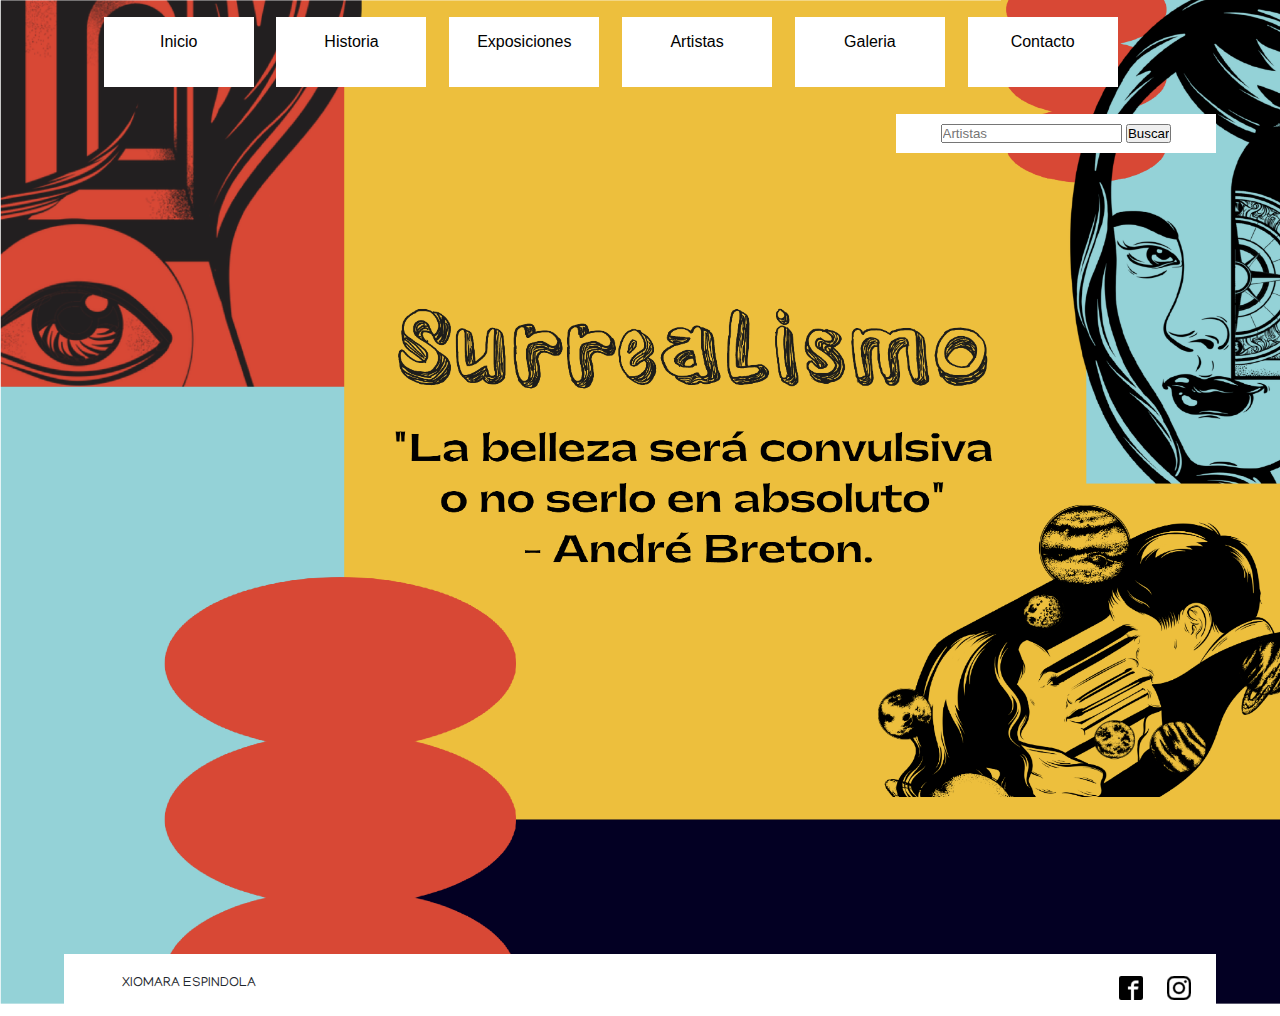
<file: index.html>
<!DOCTYPE html>
<html>
<head>
	<title> Surrealismo</title>
	<meta charset="utf-8">
	<meta name="viewport" content="width=device-width, initial-scale=1.0">
	<link rel="stylesheet" type="text/css" href="estiloindex.css">
</head>
<body >
<main> <div id="fondoindex">
<header> 
 <ul class="navbar">
 	            <li><a href="index.html"> Inicio</a></li>
				<li><a href="historia.html"> Historia </a></li> 
				<li><a href="exposiciones.html"> Exposiciones</a></li> 
				<li><a href="#">Artistas</a> 
					<ul>
						<li><a href="dali.html">Dalí</a></li>
						<li><a href="ernst.html">Ernst</a></li>
						<li><a href="miro.html">Miró</a></li>
						<li><a href="magri.html">Magritte</a></li>
					</ul>
				</li>
				<li><a href="galeria.html"> Galeria</a></li>
				<li><a href="contacto.html"> Contacto</a></li>
				

			</ul>  </header>
			<section> <form id="cajabuscador" action="../../form-result.php" method="post" target="_blank">



     <input type="search" name="buscador" placeholder="Artistas">

    <input type="submit" value="Buscar">



</form>  </section> 

<footer >  
			<div id="nombre"> <a href="#"> XIOMARA ESPINDOLA </a> 
			<div id="redes">
				<ul><li> <a href="#" target="_blanck"><img src="2.png"></a></li>
				
					<li> <a href="#" target="_blanck"><img src="1.png"></a></li>
					
				</ul>
			</div> </footer></div>
</main>

</body> 
</html>
</file>
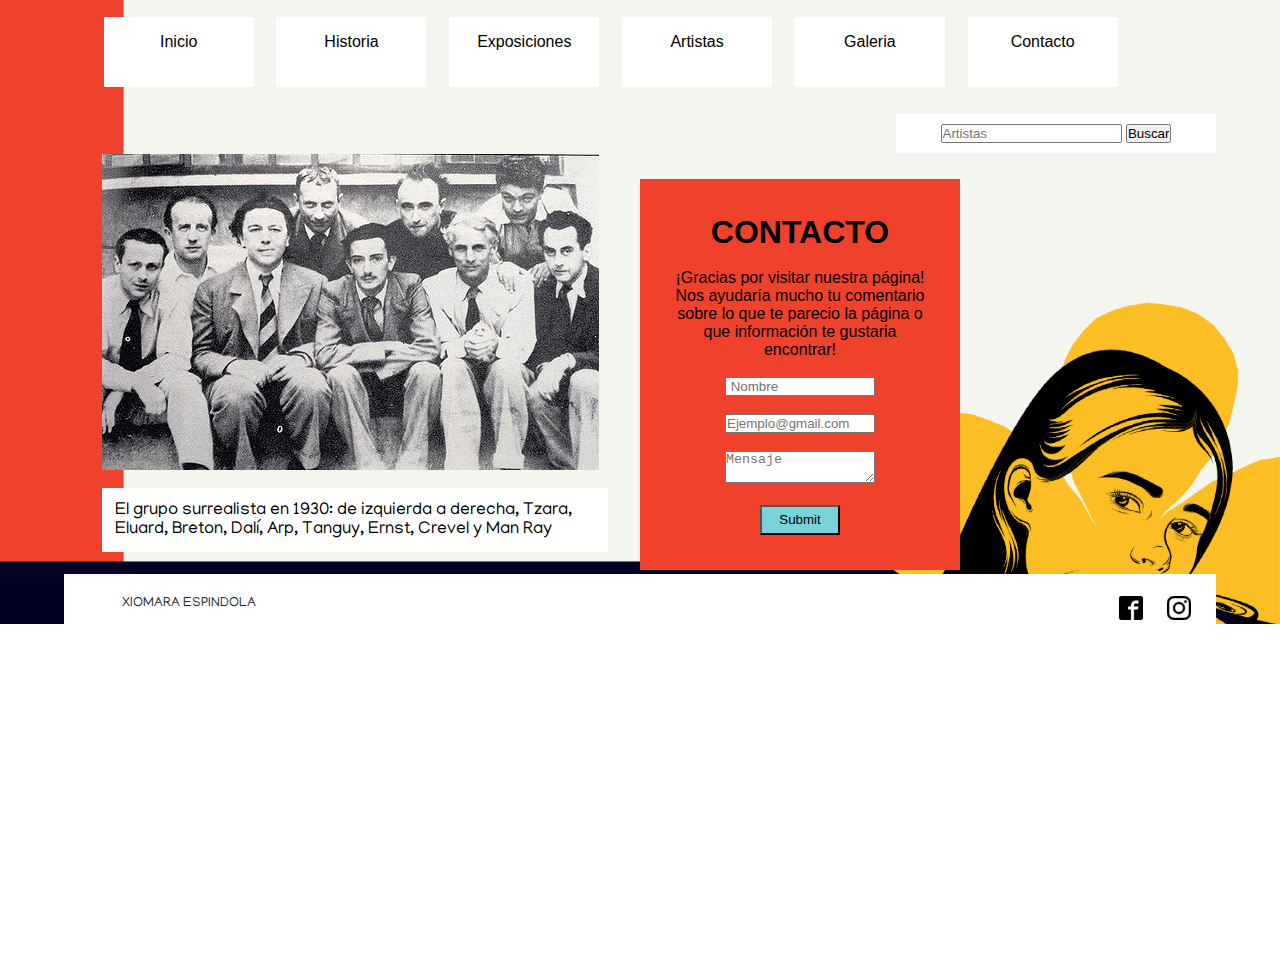
<file: contacto.html>
<!DOCTYPE html>
<html>
<head>
	<title> Contacto</title>
	<meta charset="utf-8">
	<meta name="viewport" content="width=device-width, initial-scale=1.0">
	<link rel="stylesheet" type="text/css" href="estiloindex.css">
</head>
<body >
<main> <div id="fondocontacto">
<header> 
 <ul class="navbar">
 	            <li><a href="index.html"> Inicio</a></li>
				<li><a href="historia.html"> Historia </a></li> 
				<li><a href="exposiciones.html"> Exposiciones</a></li> 
				<li><a href="#"> Artistas</a>
				
				<ul>
						<li><a href="dali.html">Dalí</a></li>
						<li><a href="ernst.html">Ernst</a></li>
						<li><a href="miro.html">Miró</a></li>
						<li><a href="magri.html">Magritte</a></li>
					</ul></li>
				<li><a href="galeria.html"> Galeria</a></li>
				<li><a href="contacto.html"> Contacto</a></li>
				

			</ul>  </header>
			<section> <form id="cajabuscador" action="../../form-result.php" method="post" target="_blank">
<input type="search" name="buscador" placeholder="Artistas">

    <input type="submit" value="Buscar">



</form><div id="sectioncontacto"><form action="mailto:mail@gmail.com" method="post" autocomplete="on">
      
      <div class=" titulocontacto">  <h1> CONTACTO</h1>  </div><br> <div id="textocontacto"> ¡Gracias por visitar nuestra página! Nos ayudaría mucho tu comentario sobre lo que te parecio la página o que información te gustaria encontrar! </div>
 <br> 

	
	<input type="text" name="nombre" required placeholder=" Nombre" class="cajas">	
	<br> <br> 
	<input type="email" name="correo" required placeholder="Ejemplo@gmail.com" class="cajas">
	 <br> <br> 
	 
	<textarea type="text" placeholder="Mensaje" class="cajas" ></textarea>
	<br> <br> 
	<input type="submit"  class="boton">
     

     </form> <div id="imgcontacto"> <img src="contacto.jpg"></div> <div id="textoimgcontacto"> El grupo surrealista en 1930: de izquierda a derecha, Tzara, Eluard,
Breton, Dalí, Arp, Tanguy, Ernst, Crevel y Man Ray </div></div> </section> 

<footer >  <div id="footercontacto"> 
			<div id="nombre"> <a href="#"> XIOMARA ESPINDOLA </a> 
			<div id="redes">
				<ul><li> <a href="#" target="_blanck"><img src="2.png"></a></li>
				
					<li> <a href="#" target="_blanck"><img src="1.png"></a></li>
					
				</ul>
			</div> </div></footer>
</main>

</body> </div>
</html>
</file>
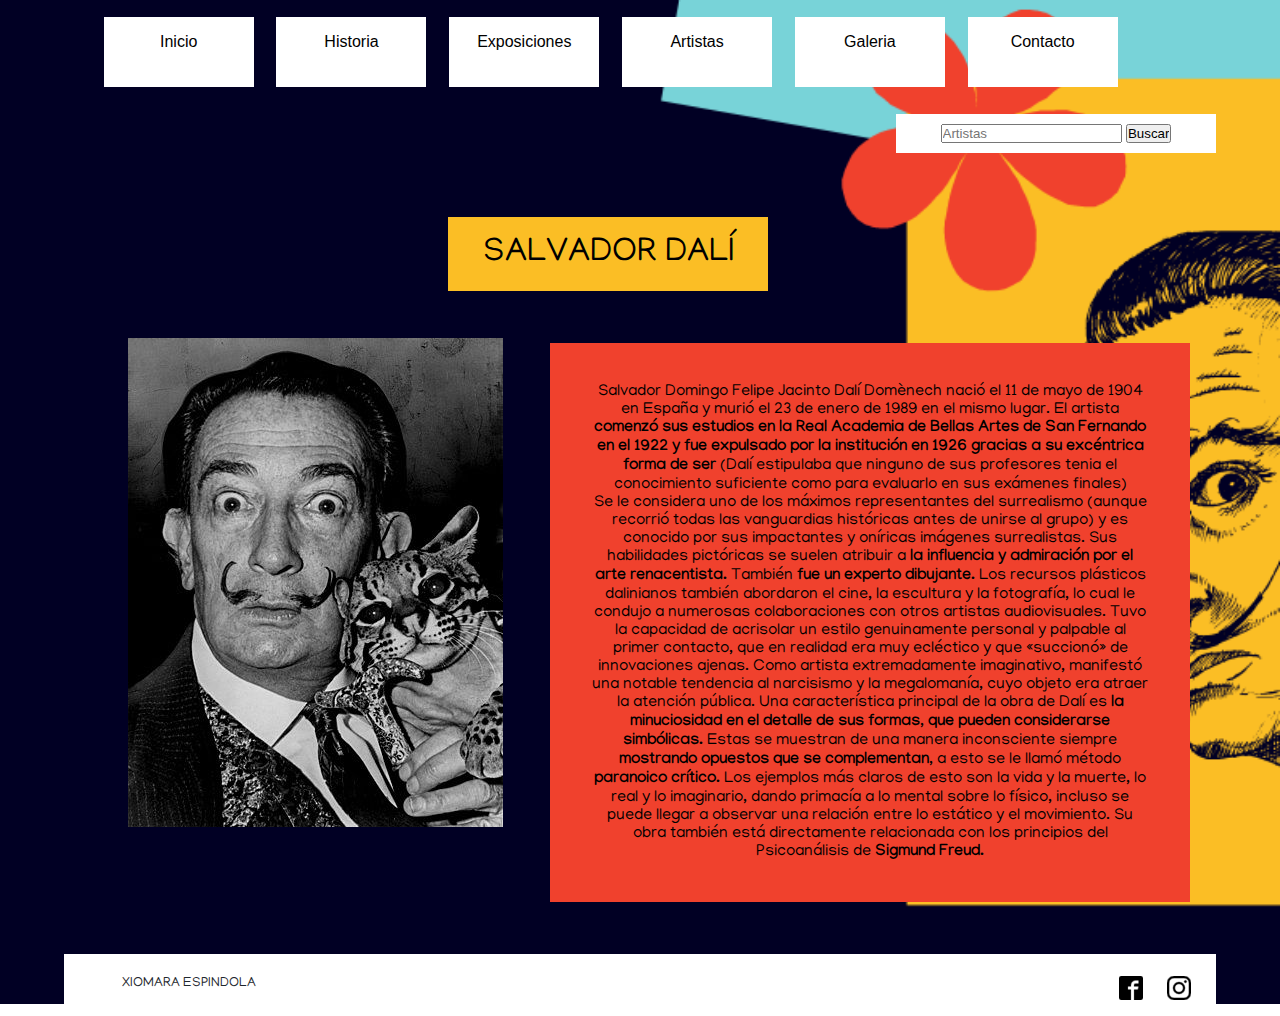
<file: dali.html>
<!DOCTYPE html>
<html>
<head>
	<title>Dalí</title>
	<meta charset="utf-8">
	<meta name="viewport" content="width=device-width, initial-scale=1.0">
	<link rel="stylesheet" type="text/css" href="estiloindex.css">
</head>
<body >
<main> <div id="fondodali">
<header> 
 <ul class="navbar">
 	            <li><a href="index.html"> Inicio</a></li>
				<li><a href="historia.html"> Historia </a></li> 
				<li><a href="exposiciones.html"> Exposiciones</a></li> 
				<li><a href="#">Artistas</a> 
					<ul>
						<li><a href="dali.html">Dalí</a></li>
						<li><a href="ernst.html">Ernst</a></li>
						<li><a href="miro.html">Miró</a></li>
						<li><a href="magri.html">Magritte</a></li>
					</ul>
				</li>
				<li><a href="galeria.html"> Galeria</a></li>
				<li><a href="contacto.html"> Contacto</a></li>
				

			</ul>  </header>
			<section>  <form id="cajabuscador" action="../../form-result.php" method="post" target="_blank">
<input type="search" name="buscador" placeholder="Artistas">

    <input type="submit" value="Buscar">



</form> <p> <div id="titulodali"> SALVADOR DALÍ </div> <div id="textodali"> Salvador Domingo Felipe Jacinto Dalí Domènech nació
el 11 de mayo de 1904 en España y murió el 23 de
enero de 1989 en el mismo lugar. El artista <b>comenzó
sus estudios en la Real Academia de Bellas Artes de
San Fernando en el 1922 y fue expulsado por la
institución en 1926 gracias a su excéntrica forma de ser</b>
(Dalí estipulaba que ninguno de sus profesores tenia el
conocimiento suficiente como para evaluarlo en sus
exámenes finales) <br>
Se le considera uno de los máximos representantes del surrealismo (aunque recorrió todas las vanguardias históricas antes de unirse al grupo) y es conocido por sus impactantes y oníricas imágenes surrealistas. Sus habilidades pictóricas se suelen atribuir a <b>la influencia y admiración por el arte renacentista.</b> También <b>fue un experto dibujante.</b> Los recursos plásticos dalinianos también abordaron el cine, la escultura y la fotografía, lo cual le condujo a numerosas colaboraciones con otros artistas audiovisuales. Tuvo la capacidad de acrisolar un estilo genuinamente personal y palpable al primer contacto, que en realidad era muy ecléctico y que «succionó» de innovaciones ajenas. Como artista extremadamente imaginativo, manifestó una notable tendencia al narcisismo y la megalomanía, cuyo objeto era atraer la atención pública.
 Una característica principal de la obra de Dalí es <b>la minuciosidad en el detalle de sus formas, que pueden considerarse simbólicas.</b> Estas se muestran de una manera inconsciente siempre <b>mostrando opuestos que se complementan,</b> a esto se le llamó método  <b>paranoico crítico.</b> Los ejemplos más claros de esto son la vida y la muerte, lo real y lo imaginario, dando primacía a lo mental sobre lo físico, incluso se puede llegar a observar una relación entre lo estático y el movimiento. Su obra también está directamente relacionada con los principios del Psicoanálisis de <b>Sigmund Freud.</b> </div> </p>

<div id="imgdali"> <a data-fancybox="gallery" href="dali.jpg">  <img src="dali.jpg"></div>
</section> 

<footer >  
			<div id="nombre"> <a href="#"> XIOMARA ESPINDOLA </a> 
			<div id="redes">
				<ul><li> <a href="#" target="_blanck"><img src="2.png"></a></li>
				
					<li> <a href="#" target="_blanck"><img src="1.png"></a></li>
					
				</ul>
			</div> </footer></div>
</main>

</body> 
</html>
</file>
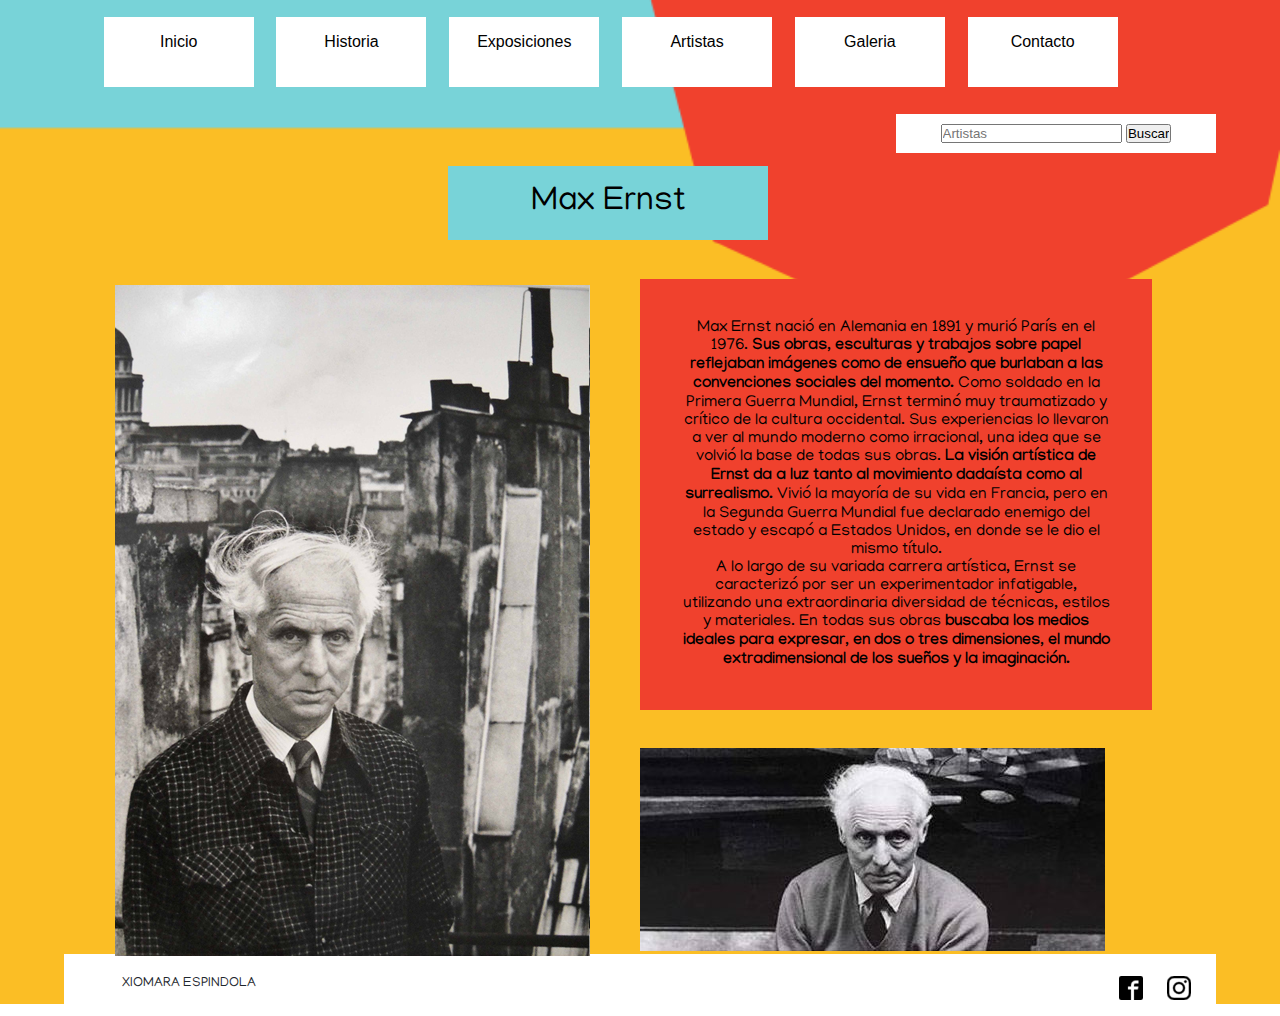
<file: ernst.html>
<!DOCTYPE html>
<html>
<head>
	<title> Ernst</title>
	<meta charset="utf-8">
	<meta name="viewport" content="width=device-width, initial-scale=1.0">
	<link rel="stylesheet" type="text/css" href="estiloindex.css">
</head>
<body >
<main> <div id="fondoernst">
<header> 
 <ul class="navbar">
 	            <li><a href="index.html"> Inicio</a></li>
				<li><a href="historia.html"> Historia </a></li> 
				<li><a href="exposiciones.html"> Exposiciones</a></li> 
				<li><a href="#">Artistas</a> 
					<ul>
						<li><a href="dali.html">Dalí</a></li>
						<li><a href="ernst.html">Ernst</a></li>
						<li><a href="miro.html">Miró</a></li>
						<li><a href="magri.html">Magritte</a></li>
					</ul>
				</li>
				<li><a href="galeria.html"> Galeria</a></li>
				<li><a href="contacto.html"> Contacto</a></li>
				

			</ul>  </header>
			<section>  <form id="cajabuscador" action="../../form-result.php" method="post" target="_blank">
<input type="search" name="buscador" placeholder="Artistas">

    <input type="submit" value="Buscar">



</form><p> <div id="tituloernst"> Max Ernst </div> <div id="textoernst"> Max Ernst nació en Alemania en 1891 y murió París en el 1976. <b>Sus obras, esculturas y trabajos sobre papel reflejaban imágenes como de ensueño que burlaban a las convenciones sociales del momento.</b> Como soldado en la Primera Guerra Mundial, Ernst terminó muy traumatizado
y crítico de la cultura occidental. Sus experiencias lo llevaron a ver al mundo moderno como irracional, una idea que se volvió la base de todas sus obras. <b>La visión artística de Ernst da a luz tanto al movimiento dadaísta como al surrealismo.</b> Vivió la mayoría de su vida en Francia, pero en la Segunda Guerra Mundial fue declarado enemigo del estado y escapó a Estados Unidos, en donde se le dio el mismo título. <br> A lo largo de su  variada carrera artística, Ernst se  caracterizó por ser un  experimentador infatigable,  utilizando una extraordinaria  diversidad de técnicas, estilos y  materiales. En todas sus obras <b> buscaba los medios ideales para  expresar, en dos o tres dimensiones,  el mundo extradimensional de los  sueños y la imaginación.</b></div> </p>
<div id="imgernst"> <a data-fancybox="gallery" href="ernst.jpg"> <img src="ernst.jpg" >   </div>
	<div id="imgernst1"> <a data-fancybox="gallery" href="ernst1.jpg"> <img src="ernst1.jpg" >   </div>

</section> 

<footer >  
			<div id="nombre"> <a href="#"> XIOMARA ESPINDOLA </a> 
			<div id="redes">
				<ul><li> <a href="#" target="_blanck"><img src="2.png"></a></li>
				
					<li> <a href="#" target="_blanck"><img src="1.png"></a></li>
					
				</ul>
			</div> </footer></div>
</main>

</body> 
</html>
</file>
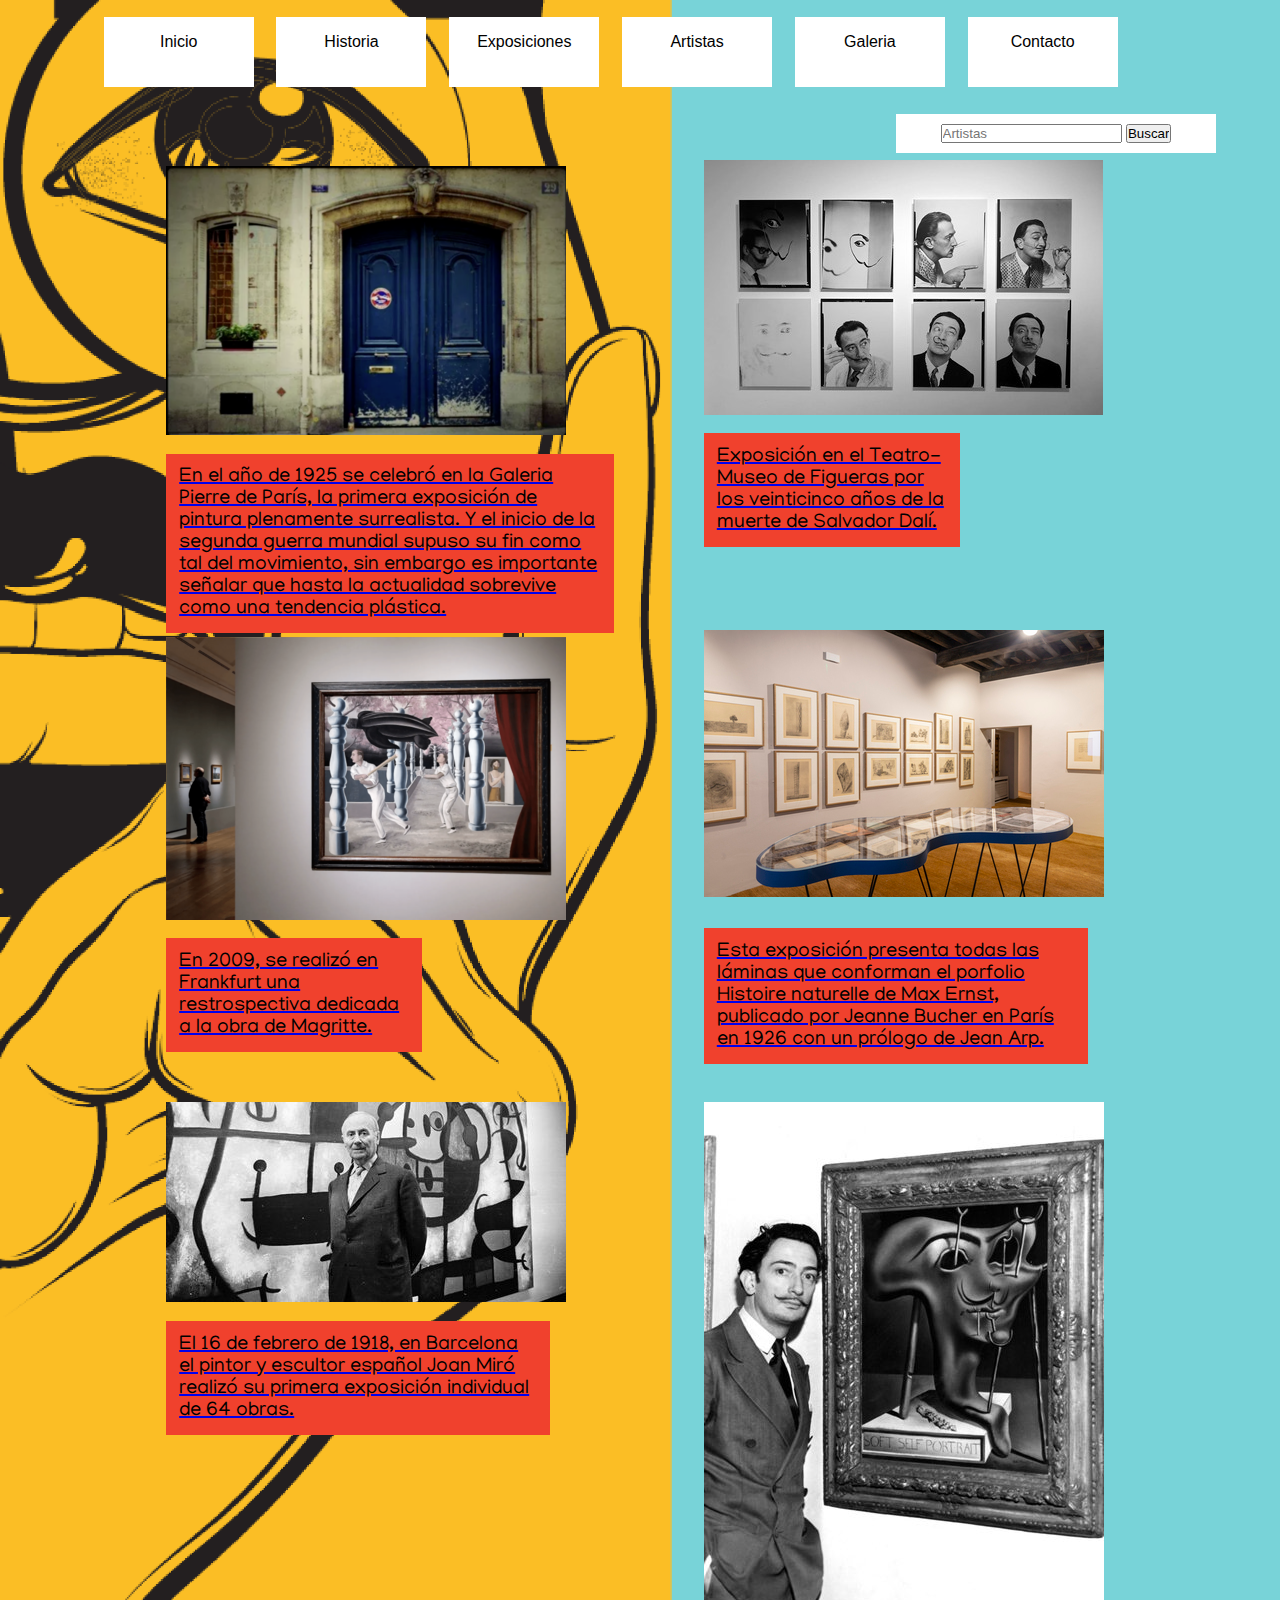
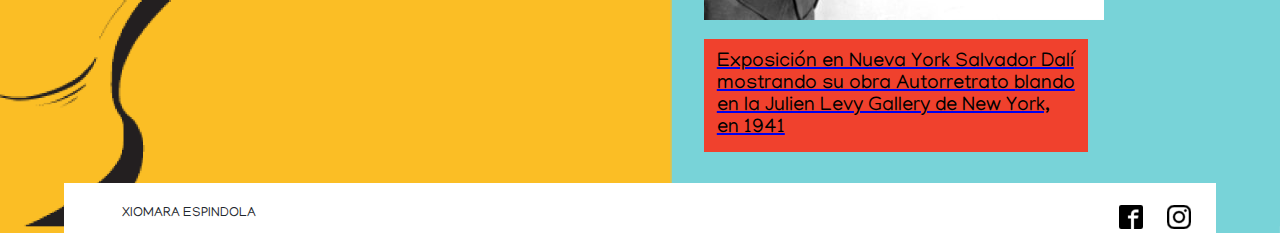
<file: exposiciones.html>
<!DOCTYPE html>
<html>
<head>
	<title> Exposiciones</title>
	<meta charset="utf-8">
	<meta name="viewport" content="width=device-width, initial-scale=1.0">
	<link rel="stylesheet" type="text/css" href="estiloindex.css">
</head>
<body >
<main> <div id="fondoexp">
<header> 
 <ul class="navbar">
 	            <li><a href="index.html"> Inicio</a></li>
				<li><a href="historia.html"> Historia </a></li> 
				<li><a href="exposiciones.html"> Exposiciones</a></li> 
				<li><a href="#"> Artistas</a>
					<ul>
						<li><a href="dali.html">Dalí</a></li>
						<li><a href="ernst.html">Ernst</a></li>
						<li><a href="miro.html">Miró</a></li>
						<li><a href="magri.html">Magritte</a></li>
					</ul>
				</li>
				<li><a href="galeria.html"> Galeria</a></li>
				<li><a href="contacto.html"> Contacto</a></li>
				

			</ul>  </header>
			<section> <form id="cajabuscador" action="../../form-result.php" method="post" target="_blank">
<input type="search" name="buscador" placeholder="Artistas">

    <input type="submit" value="Buscar">



</form> <div id="imgexp1">   <a data-fancybox="gallery" href="exposicion1.png"> <img src="exposicion11.png" >  </div> 
				<div id="textoexp1"> En el año de 1925 se celebró en la Galeria Pierre de París, la primera exposición de pintura plenamente surrealista. Y el inicio de la segunda guerra mundial supuso su fin como tal del movimiento, sin embargo es importante señalar que hasta la actualidad sobrevive como una tendencia plástica. </div>
<div id="imgexp2">   <a data-fancybox="gallery" href="exposicion2.jpg"> <img src="exposicion22.jpg" >  </div> <div id="textoexp2">
	Exposición en el Teatro-Museo de Figueras por los veinticinco años de la muerte de Salvador Dalí. 
</div>
	<div id="imgexp3">   <a data-fancybox="gallery" href="exposicion3.png"> <img src="exposicion33.png" >  </div> <div id="textoexp3"> 
	En 2009, se realizó en Frankfurt una restrospectiva dedicada a la obra de Magritte. </div>
		
		 

	<div id="imgexp4">   <a data-fancybox="gallery" href="exposicion4.jpg"> <img src="exposicion44.jpg" >  </div> <div id="textoexp4"> Esta exposición presenta todas las láminas que conforman el porfolio Histoire naturelle de Max Ernst, publicado por Jeanne Bucher en París en 1926 con un prólogo de Jean Arp. </div>
		<div id="imgexp5">   <a data-fancybox="gallery" href="exposicionultima.jpg"> <img src="exposicionultima1.jpg" >  </div> <div id="textoexp5"> El 16 de febrero de 1918, en Barcelona el pintor y escultor español Joan Miró realizó su primera exposición individual de 64 obras. </div>
			<div id="imgexp6">   <a data-fancybox="gallery" href="exposicion1.jpeg"> <img src="exposicion11.jpeg" >  </div>	<div id="textoexp6"> Exposición en Nueva York
Salvador Dalí mostrando su obra Autorretrato blando en la Julien Levy Gallery de New York, en 1941</div>
   </section> 

<footer >  <div id="footerexpo">
			<div id="nombre"> <a href="#"> XIOMARA ESPINDOLA </a> 
			<div id="redes">
				<ul><li> <a href="#" target="_blanck"><img src="2.png"></a></li>
				
					<li> <a href="#" target="_blanck"><img src="1.png"></a></li>
					
				</ul>
			</div> </div></div></footer>
</main>

</body> 
</html>
</file>
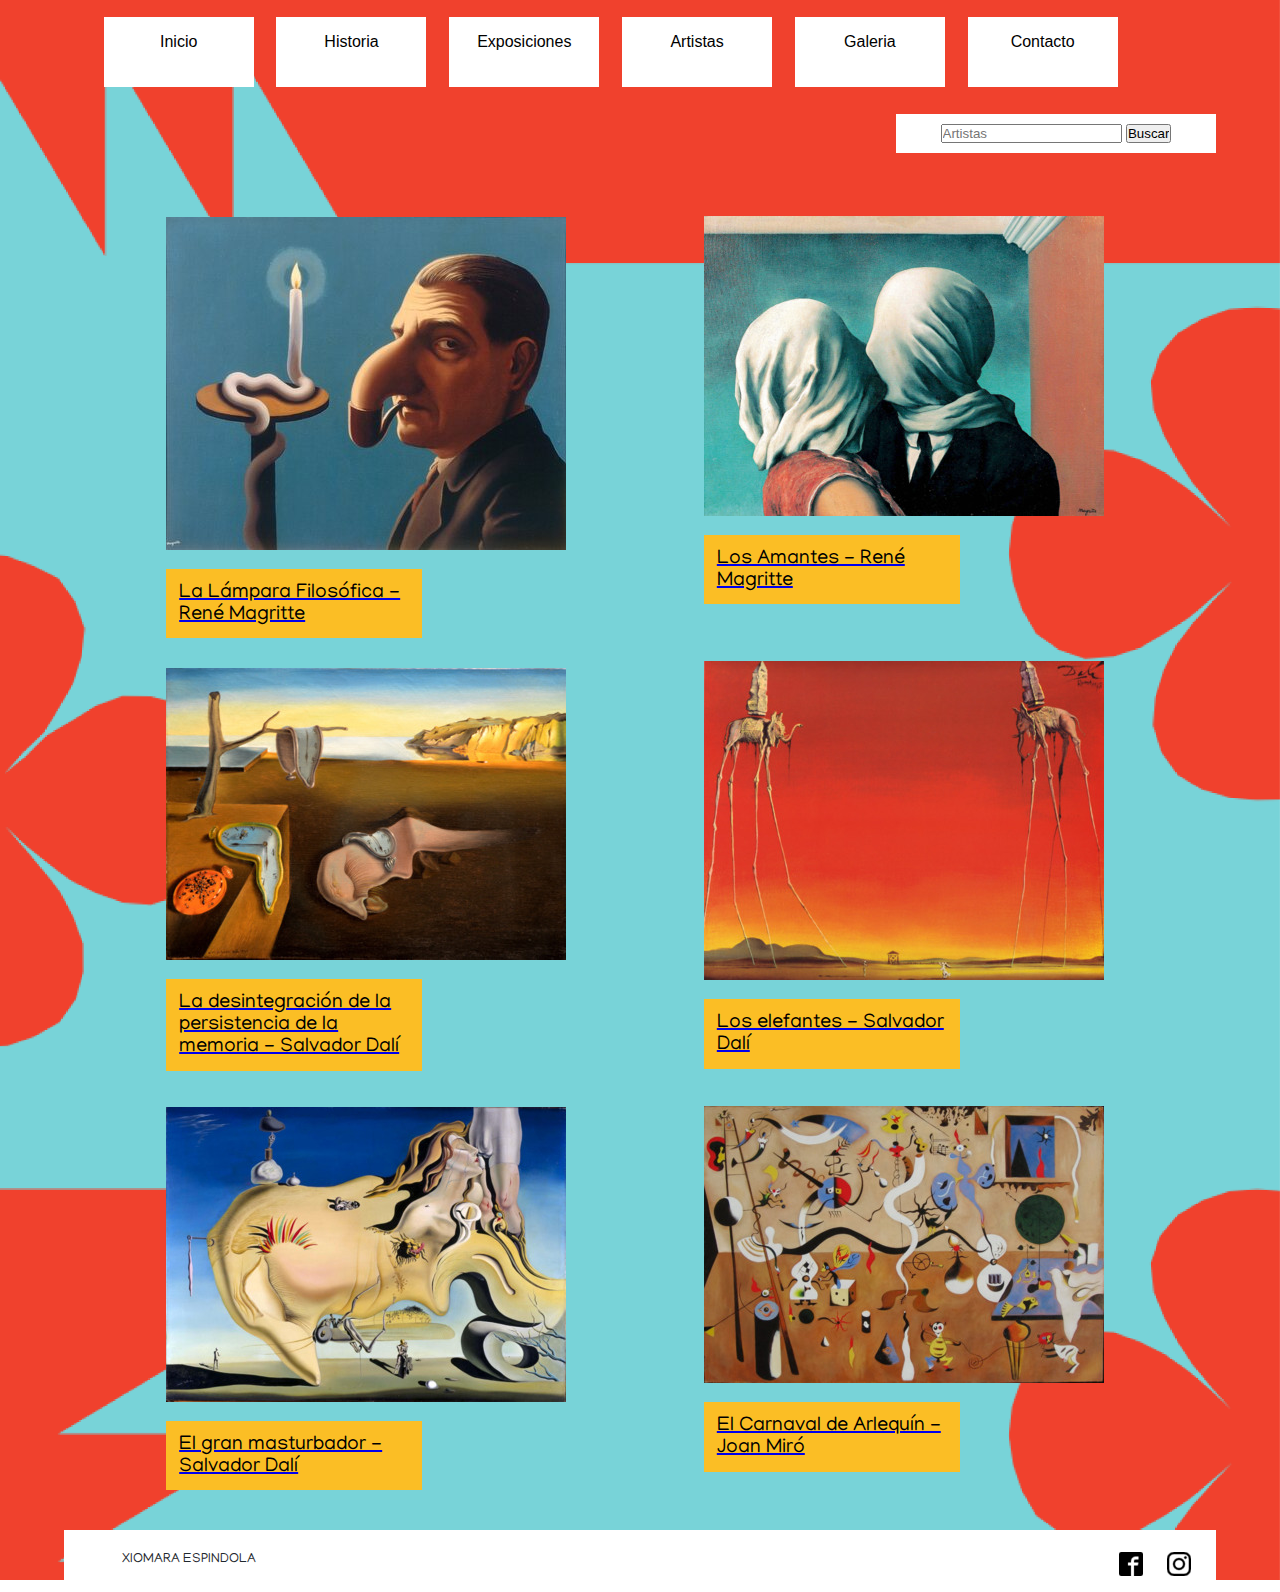
<file: galeria.html>
<!DOCTYPE html>
<html>
<head>
	<title> Galeria</title>
	<meta charset="utf-8">
	<meta name="viewport" content="width=device-width, initial-scale=1.0">
	<link rel="stylesheet" type="text/css" href="estiloindex.css">
</head>
<body >
<main> <div id="fondogaleria">
<header> 
 <ul class="navbar">
 	            <li><a href="index.html"> Inicio</a></li>
				<li><a href="historia.html"> Historia </a></li> 
				<li><a href="exposiciones.html"> Exposiciones</a></li> 
				<li><a href="#"> Artistas</a>
					<ul>
						<li><a href="dali.html">Dalí</a></li>
						<li><a href="ernst.html">Ernst</a></li>
						<li><a href="miro.html">Miró</a></li>
						<li><a href="magri.html">Magritte</a></li>
					</ul>
				</li>
				<li><a href="galeria.html"> Galeria</a></li>
				<li><a href="contacto.html"> Contacto</a></li>
				

			</ul>  </header>
			<section> 
 <form id="cajabuscador" action="../../form-result.php" method="post" target="_blank">
<input type="search" name="buscador" placeholder="Artistas">

    <input type="submit" value="Buscar">



</form>
			<div id="imggaleria1">   <a data-fancybox="gallery" href="galeria1.jpg"> <img src="galeria1.jpg" >  </div> 
				<div id="textogal1"> La Lámpara Filosófica - René Magritte </div>
<div id="imggaleria2">   <a data-fancybox="gallery" href="galeria2.jpg"> <img src="galeria2.jpg" >  </div> <div id="textogal2">
	Los Amantes - René Magritte 
</div>
	<div id="imggaleria3">   <a data-fancybox="gallery" href="galeria3.jpg"> <img src="galeria3.jpg" >  </div> <div id="textogal3"> 
	La desintegración de la persistencia de la memoria - Salvador Dalí</div>
		<div id="imggaleria4">   <a data-fancybox="gallery" href="galeria4.jpeg"> <img src="galeria4.jpeg" >  </div>	<div id="textogal4"> Los elefantes - Salvador Dalí</div>
		 

	<div id="imggaleria5">   <a data-fancybox="gallery" href="galeria5.jpg"> <img src="galeria5.jpg" >  </div> <div id="textogal5"> El gran masturbador - Salvador Dalí</div>
		<div id="imggaleria6">   <a data-fancybox="gallery" href="galeria6.jpg"> <img src="galeria6.jpg" >  </div> <div id="textogal6"> El Carnaval de Arlequín - Joan Miró</div>
			




		   </section> 

<footer >  <div id="footergaleria">
			<div id="nombre"> <a href="#"> XIOMARA ESPINDOLA </a> 
			<div id="redes">
				<ul><li> <a href="#" target="_blanck"><img src="2.png"></a></li>
				
					<li> <a href="#" target="_blanck"><img src="1.png"></a></li>
					
				</ul>
			</div> </div> </div></footer>
</main>

</body> 
</html>
</file>
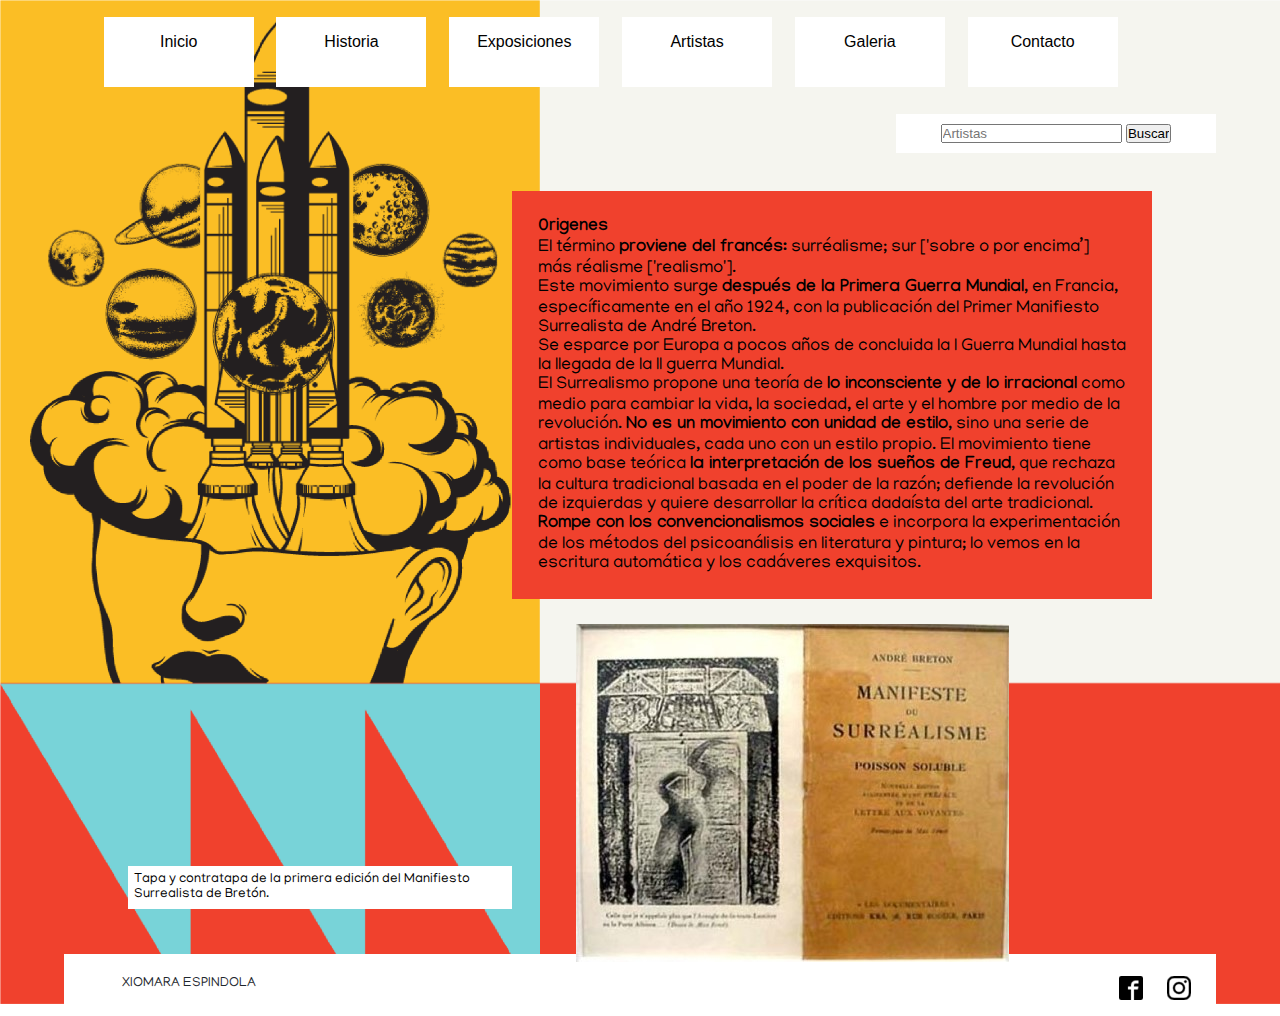
<file: historia.html>
<!DOCTYPE html>
<html>
<head>
	<title> Historia</title>
	<meta charset="utf-8">
	<meta name="viewport" content="width=device-width, initial-scale=1.0">
	<link rel="stylesheet" type="text/css" href="estiloindex.css">
</head>
<body >
<main>  <div id="fondohistoria">
<header> 
 <ul class="navbar">
 	            <li><a href="index.html"> Inicio</a></li>
				<li><a href="historia.html"> Historia </a></li> 
				<li><a href="exposiciones.html"> Exposiciones</a></li> 
				<li><a href="#"> Artistas</a>
					<ul>
						<li><a href="dali.html">Dalí</a></li>
						<li><a href="ernst.html">Ernst</a></li>
						<li><a href="miro.html">Miró</a></li>
						<li><a href="magri.html">Magritte</a></li>
					</ul>
				</li>
				<li><a href="galeria.html"> Galeria</a></li>
				<li><a href="contacto.html"> Contacto</a></li>
				

			</ul>  </header>
			<section>  <form id="cajabuscador" action="../../form-result.php" method="post" target="_blank">
<input type="search" name="buscador" placeholder="Artistas">

    <input type="submit" value="Buscar">



</form> <p> <div id="textohistoria"> <b>0rigenes</b> <br>

El término <b>proviene del francés:</b>  surréalisme; sur ['sobre o por encima’] más réalisme ['realismo']. <br>

Este movimiento surge <b>después de la Primera Guerra Mundial,</b> en Francia, específicamente en el año 1924, con la publicación del Primer Manifiesto Surrealista de André Breton. <br>

Se esparce por Europa a pocos años de concluida la I Guerra Mundial hasta la llegada de la II guerra Mundial. 
<br>
El Surrealismo propone una teoría de <b>lo inconsciente y de lo irracional</b>  como medio para cambiar la  vida, la sociedad, el arte y el hombre por medio de la revolución. <b>No es un movimiento con unidad de  estilo,</b> sino una serie de artistas individuales, cada uno con un estilo propio. El movimiento tiene  como base teórica <b>la interpretación de los sueños de Freud,</b> que rechaza la cultura tradicional  basada en el poder de la razón; defiende la revolución de izquierdas y quiere desarrollar la crítica  dadaísta del arte tradicional. <b> Rompe con los convencionalismos sociales</b> e incorpora la  experimentación de los métodos del psicoanálisis en literatura y pintura; lo vemos en la escritura  automática y los cadáveres exquisitos.</div></p> 

 <div id="manifiesto"><img src="manifiesto.jpg"></div> <div id="textomanifiesto">  Tapa y contratapa de la primera edición del Manifiesto
Surrealista de Bretón.</div>

</section> 

<footer >  
			<div id="nombre"> <a href="#"> XIOMARA ESPINDOLA </a> 
			<div id="redes">
				<ul><li> <a href="#" target="_blanck"><img src="2.png"></a></li>
				
					<li> <a href="#" target="_blanck"><img src="1.png"></a></li>
					
				</ul>
			</div> </footer> </div>
</main>

</body>
</html>
</file>
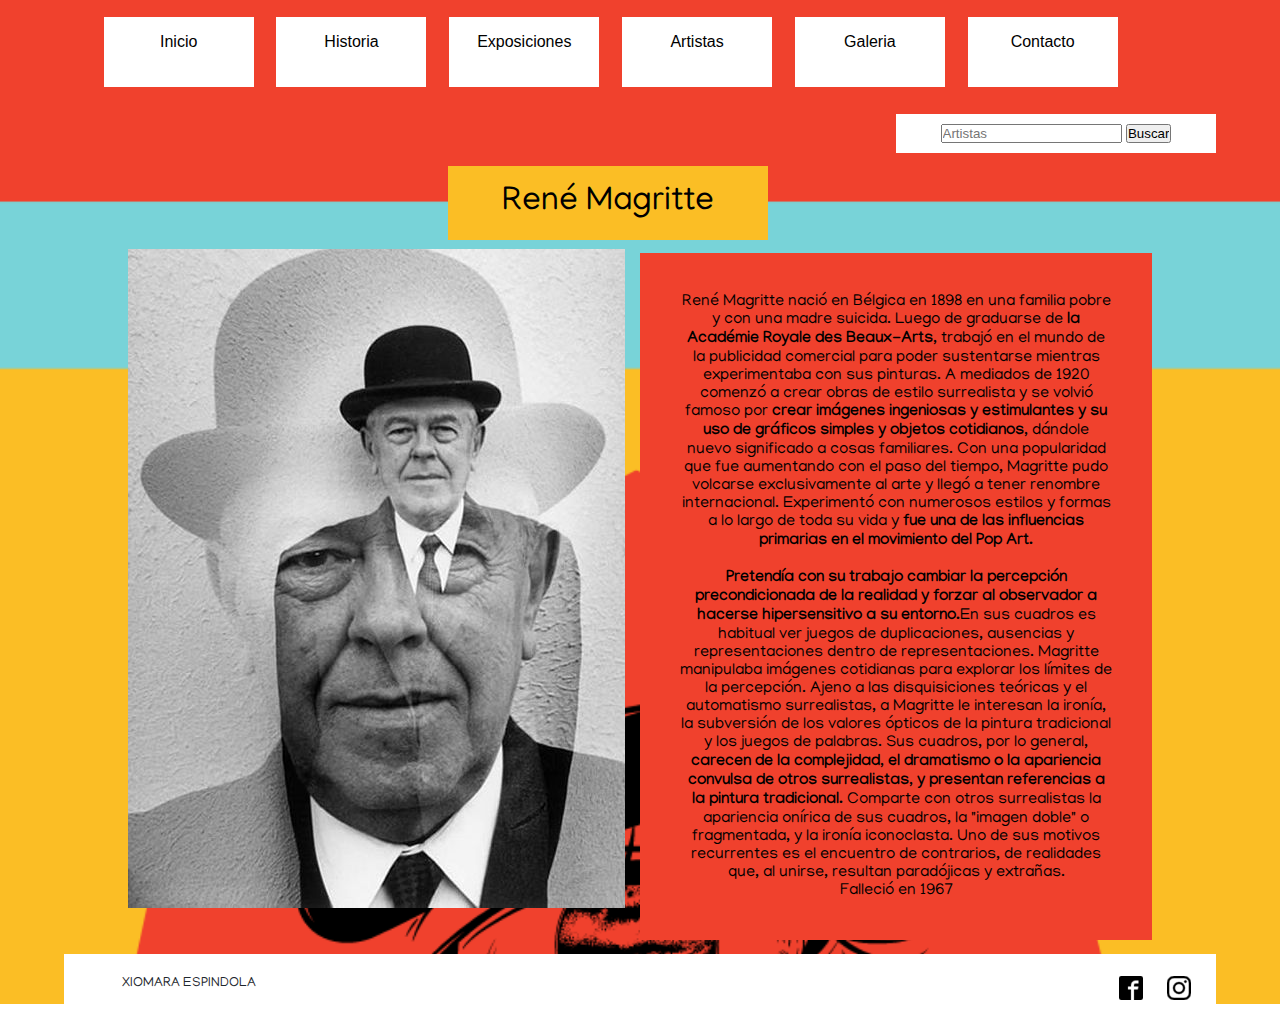
<file: magri.html>
<!DOCTYPE html>
<html>
<head>
	<title> Magritte</title>
	<meta charset="utf-8">
	<meta name="viewport" content="width=device-width, initial-scale=1.0">
	<link rel="stylesheet" type="text/css" href="estiloindex.css">
</head>
<body >
<main> <div id="fondomagri">
<header> 
 <ul class="navbar">
 	            <li><a href="index.html"> Inicio</a></li>
				<li><a href="historia.html"> Historia </a></li> 
				<li><a href="exposiciones.html"> Exposiciones</a></li> 
				<li><a href="#">Artistas</a> 
					<ul>
						<li><a href="dali.html">Dalí</a></li>
						<li><a href="ernst.html">Ernst</a></li>
						<li><a href="miro.html">Miró</a></li>
						<li><a href="magri.html">Magritte</a></li>
					</ul>
				</li>
				<li><a href="galeria.html"> Galeria</a></li>
				<li><a href="contacto.html"> Contacto</a></li>
				

			</ul>  </header>
			<section> <form id="cajabuscador" action="../../form-result.php" method="post" target="_blank">
<input type="search" name="buscador" placeholder="Artistas">

    <input type="submit" value="Buscar">



</form><p> <div id="titulomagri"> René Magritte </div> <div id="textomagri">
			René Magritte nació en Bélgica en 1898 en una
familia pobre y con una madre suicida. Luego de
graduarse de <b>la Académie Royale des Beaux-Arts</b>,
trabajó en el mundo de la publicidad comercial para
poder sustentarse mientras experimentaba con sus
pinturas. A mediados de 1920 comenzó a crear obras
de estilo surrealista y se volvió famoso por <b>crear
imágenes ingeniosas y estimulantes y su uso de
gráficos simples y objetos cotidianos,</b> dándole nuevo
significado a cosas familiares. Con una popularidad
que fue aumentando con el paso del tiempo, Magritte
pudo volcarse exclusivamente al arte y llegó a tener
renombre internacional.
Experimentó con numerosos estilos y formas a lo
largo de toda su vida y <b>fue una de las influencias
primarias en el movimiento del Pop Art.</b> <br>
<br><b>Pretendía con su trabajo  cambiar la percepción precondicionada de la realidad y forzar al observador a hacerse hipersensitivo a su entorno.</b>En sus cuadros es habitual ver juegos de duplicaciones, ausencias y representaciones dentro de  representaciones. Magritte manipulaba imágenes cotidianas para explorar los límites de la percepción.
Ajeno a las disquisiciones teóricas y el automatismo surrealistas, a Magritte le interesan la ironía, la  subversión de los valores ópticos de la pintura tradicional y los juegos de palabras. Sus cuadros, por lo  general,<b> carecen de la complejidad, el dramatismo o la apariencia convulsa de otros surrealistas, y  presentan referencias a la pintura tradicional. </b>Comparte con otros surrealistas la apariencia onírica de sus  cuadros, la "imagen doble" o fragmentada, y la ironía iconoclasta. Uno de sus motivos recurrentes es el  encuentro de contrarios, de realidades que, al unirse, resultan paradójicas y extrañas. <br> Falleció en 1967</div> </p>
<div id="imgmagri"> <a data-fancybox="gallery" href="magri.jpg"> <img src="magri.jpg" >   </div>
	
</section> 

<footer >  
			<div id="nombre"> <a href="#"> XIOMARA ESPINDOLA </a> 
			<div id="redes">
				<ul><li> <a href="#" target="_blanck"><img src="2.png"></a></li>
				
					<li> <a href="#" target="_blanck"><img src="1.png"></a></li>
					
				</ul>
			</div> </footer></div>
</main>

</body> 
</html>
</file>
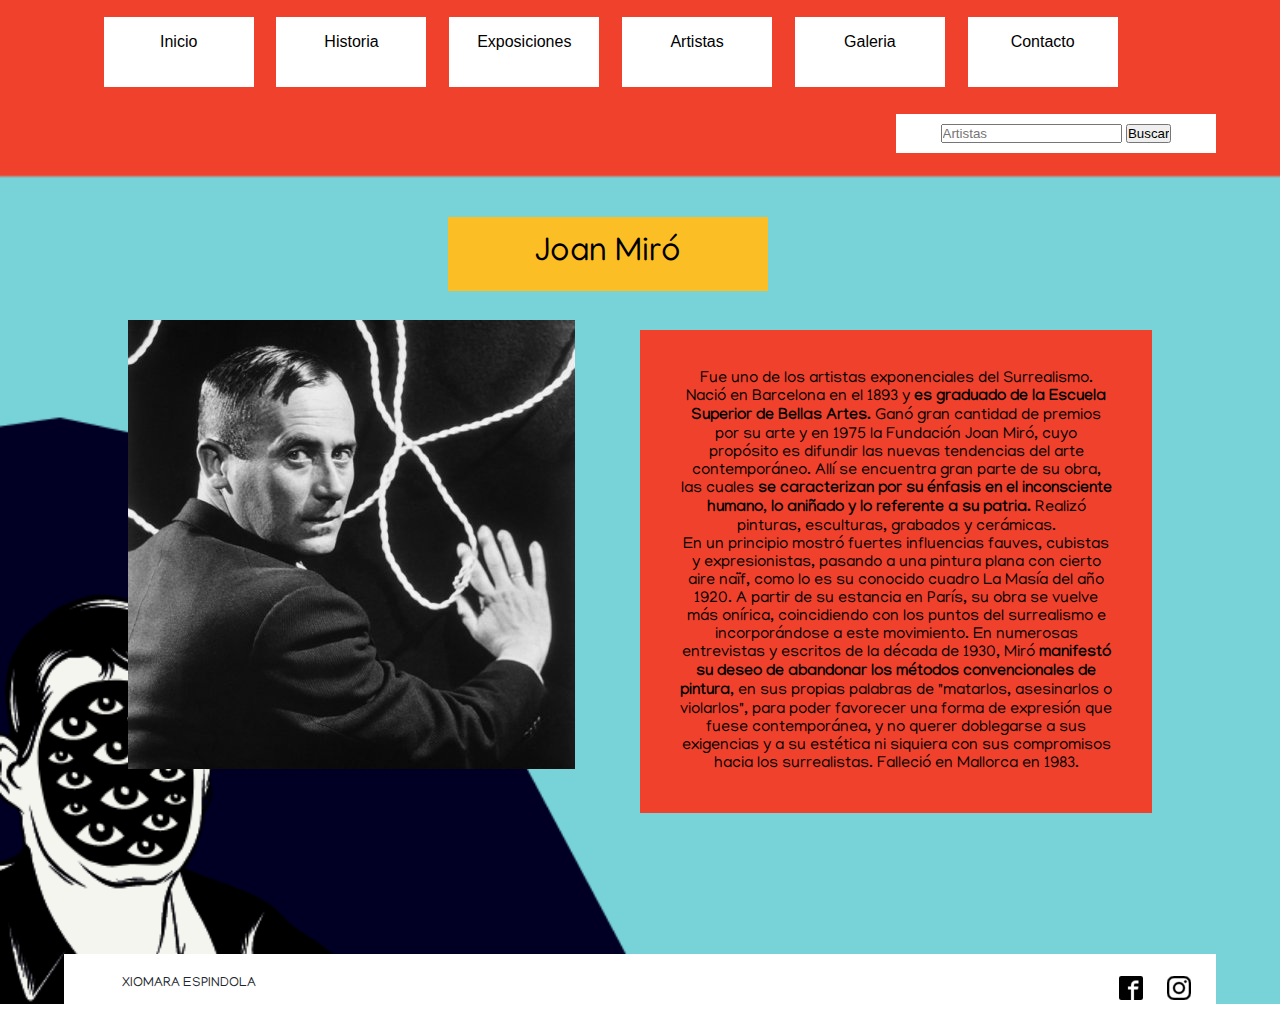
<file: miro.html>
<!DOCTYPE html>
<html>
<head>
	<title> Miró</title>
	<meta charset="utf-8">
	<meta name="viewport" content="width=device-width, initial-scale=1.0">
	<link rel="stylesheet" type="text/css" href="estiloindex.css">
</head>
<body >
<main> <div id="fondomiro">
<header> 
 <ul class="navbar">
 	            <li><a href="index.html"> Inicio</a></li>
				<li><a href="historia.html"> Historia </a></li> 
				<li><a href="exposiciones.html"> Exposiciones</a></li> 
				<li><a href="#">Artistas</a> 
					<ul>
						<li><a href="dali.html">Dalí</a></li>
						<li><a href="ernst.html">Ernst</a></li>
						<li><a href="miro.html">Miró</a></li>
						<li><a href="magri.html">Magritte</a></li>
					</ul>
				</li>
				<li><a href="galeria.html"> Galeria</a></li>
				<li><a href="contacto.html"> Contacto</a></li>
				

			</ul>  </header>
			<section>  <form id="cajabuscador" action="../../form-result.php" method="post" target="_blank">
<input type="search" name="buscador" placeholder="Artistas">

    <input type="submit" value="Buscar">



</form> <p> <div id="titulomiro"> Joan Miró </div> <div id="textomiro"> Fue uno de los artistas exponenciales del
Surrealismo. Nació en Barcelona en el 1893 y <b>es
graduado de la Escuela Superior de Bellas Artes. </b>Ganó
gran cantidad de premios por su arte y en 1975 la
Fundación Joan Miró, cuyo propósito es difundir las
nuevas tendencias del arte contemporáneo. Allí se
encuentra gran parte de su obra, las cuales <b> se
caracterizan por su énfasis en el inconsciente humano, lo
aniñado y lo referente a su patria.</b> Realizó pinturas,
esculturas, grabados y cerámicas. <br> En un principio mostró fuertes  influencias fauves, cubistas y expresionistas, pasando a una pintura plana con cierto  aire naïf, como lo es su conocido cuadro La Masía del año 1920. A partir de su estancia  en París, su obra se vuelve más onírica, coincidiendo con los puntos del surrealismo e  incorporándose a este movimiento. En numerosas entrevistas y escritos de la década de  1930, Miró <b>manifestó su deseo de abandonar los métodos convencionales de pintura,</b> en  sus propias palabras de "matarlos, asesinarlos o violarlos", para poder favorecer una forma de  expresión que fuese contemporánea, y no querer doblegarse a sus exigencias y a su  estética ni siquiera con sus compromisos hacia los surrealistas. 
Falleció en Mallorca en 1983.</div>  </p>
<div id="imgmiro"> <a data-fancybox="gallery" href="miro.jpg"> <img src="miro.jpg" >   </div>
	

</section> 

<footer >  
			<div id="nombre"> <a href="#"> XIOMARA ESPINDOLA </a> 
			<div id="redes">
				<ul><li> <a href="#" target="_blanck"><img src="2.png"></a></li>
				
					<li> <a href="#" target="_blanck"><img src="1.png"></a></li>
					
				</ul>
			</div> </footer></div>
</main>

</body> 
</html>
</file>
<file: estiloindex.css>
@import url('https://fonts.googleapis.com/css2?family=Manjari&family=Rampart+One&display=swap');


*{ 
    margin: 0;
    padding: 0; 
    box-sizing: border-box;}
body{ 
 
 font-family: 'Manjari', sans-serif;

	}

main{
	width: 100%;
	height: 940px;	
	margin-left: auto;
	margin-right: auto;  
	

 }
header{
	width: 90%;
	height: 50px;
	
	
	
	}

section{
	width: 100%;
	height: 840px;
	
	
	margin-left: auto;
	margin-right: auto;
	 font-family: 'Manjari', sans-serif;
   
   }

footer{
	width: 90%;
	height: 50px;
	
	margin-left: auto;
	margin-right: auto;
	 font-family: 'Manjari', sans-serif;
	 
	 background-color:  #ffffff;



}  
.navbar{
	
  margin: 0;
  
	
    
	
}
.navbar li{
		
display: inline-block;
  float: center;
  width: calc(90% / 6);
}

.navbar li	a { 
	 margin-top: 10%;
	 margin-left: 60%;
	  display: block;
  min-width: 150px;
  height: 70px;
  text-align: center;
  line-height: 30px;
  font-family: "Helvetica Neue", Helvetica, Arial, sans-serif;
  color: black;
  background-color: white;
  text-decoration: none;
  padding-top: 30px;
  
	
	}


#nombre{ 
	     
	     margin-left: 5%;
	     padding-top: 1.75%;}

#nombre a{ font-size: 10pt;
	       color: #1e272e;
	       text-decoration:	none; 
	       	}

#redes li{
	display: inline;
}
#redes li	a {
	
	
	    
	float: right;

	padding: 1%;
    
   margin-top: -2.5%;
   margin-right: 3px;


	
}
#redes{ margin-right: 1%;

	   }

#fondoindex {  
background-image: url(fotoindex.png);
    background-size: cover;
   background-repeat: no-repeat;
    }


#fondohistoria { background-image: url( 
	historiafondo2.png);
    background-size: cover;
   background-repeat: no-repeat; 
  
     }


  #textohistoria {color:black;
        font-size: 13pt;
        
        margin-top: 3%;
        margin-left: 40%;
        padding: 2%;

        background-color: #F0412D; 
	    width: 50%;
	    } 

#manifiesto{ margin-left: 45%;
             margin-top: 2%; }


 #textomanifiesto {color:black;
        font-size: 10pt;
        
        margin-top: -8%;
        margin-left: 10%;
        padding: 0.5%;
        background-color: white; 
	    width: 30%;
	    } 

#footercontacto { margin-top: -33%; }
#fondocontacto{ background-image: url( 
	fondocontacto2.png);
    background-size: cover;
   background-repeat: no-repeat;  }


#titulocontacto{ color:black;
        font-size: 10pt;
        
        margin-top: -8%;
        margin-left: 10%;
        padding: 0.5%;
        background-color: white; 
	    width: 30%; }


#textcontacto{ color:black;
        font-size: 10pt;
        
        margin-top: -8%;
        margin-left: 20%;
        padding: 0.5%;
        background-color: white; 
	    width: 30%; }

form{
    background-color: #F0412D;
    width: 25%;

 text-align: center;
    margin-left: 50%;
    margin-top: 2%;
    
    float: center;
    padding: 35px;
     font-family: 'Rubik', sans-serif;

}

.cajas{
    width: 60%;
}

.boton{
    width: 80px;
    height: 30px;
    color: black;
    background-color: #78D3D8;
     font-family: 'Rubik', sans-serif;

   
}




#textoimgcontacto {color:black;
        font-size: 13pt;
        
        margin-top: 1%;
        margin-left: 8%;
        padding: 1%;

        background-color: white; 
	    width: 39.5%;
	    } 

#imgcontacto{ margin-left: 8%;
	          margin-top: -32.5%;
              }




#footergaleria{ margin-top: 50%;
}
 
#imggaleria1 { margin-left: 13%;
	          margin-top: 5%;
              }
#textogal1 {color:black;
        font-size: 15pt;
        
        margin-top: 1%;
        margin-left: 13%;
        padding: 1%;
        text-decoration: none;
        background-color: #FBBE25; 
	    width: 20%;
	    } 

#imggaleria2 { margin-left: 55%;
	          margin-top: -33%;
              }
#textogal2 {color:black;
        font-size: 15pt;
        
        margin-top: 1%;
        margin-left: 55%;
        padding: 1%;

        background-color: #FBBE25; 
	    width: 20%;
	    text-decoration: none;
	    } 

#imggaleria3 { margin-left: 13%;
	          margin-top:5%;
              }
#textogal3 {color:black;
        font-size: 15pt;
        
        margin-top: 1%;
        margin-left: 13%;
        padding: 1%;
        text-decoration: none;
        background-color: #FBBE25; 
	    width: 20%;
	    } 

#imggaleria4 { margin-left: 55%;
	          margin-top: -32%;
              }
#textogal4 {color:black;
        font-size: 15pt;
        
        margin-top: 1%;
        margin-left: 55%;
        padding: 1%;

        background-color: #FBBE25; 
	    width: 20%;
	    text-decoration: none;
	    } 

#imggaleria5{ margin-left: 13%;
	          margin-top: 3%;
              }
#textogal5 {color:black;
        font-size: 15pt;
        
        margin-top: 1%;
        margin-left: 13%;
        padding: 1%;
        text-decoration: none;
        background-color: #FBBE25; 
	    width: 20%;
	    } 

#imggaleria6 { margin-left: 55%;
	          margin-top: -30%;
              }
#textogal6{color:black;
        font-size: 15pt;
        
        margin-top: 1%;
        margin-left: 55%;
        padding: 1%;

        background-color: #FBBE25; 
	    width: 20%;
	    text-decoration: none;
	    } 

#fondogaleria{ background-image: url( 
	fondogaleriaa.png);
    background-size: cover;
   background-repeat: no-repeat;  }


#fondoexp{ background-image: url( 
	fondoexpo.png);
    background-size: cover;
   background-repeat: no-repeat;  }

#fondodali{ background-image: url( 
	fondodali.png);
    background-size: cover;
   background-repeat: no-repeat;  }
#fondoernst{ background-image: url( 
	fondoernst.png);
    background-size: cover;
   background-repeat: no-repeat;  }
   #fondomiro{ background-image: url( 
	fondomiro.png);
    background-size: cover;
   background-repeat: no-repeat;  }
    #fondomagri{ background-image: url( 
	fondomagri.png);
    background-size: cover;
   background-repeat: no-repeat;  }

#footerexpo{ margin-top: 72%; }

#imgexp1 { margin-left: 13%;
	          margin-top: 1%;
              }
#textoexp1 {color:black;
        font-size: 15pt;
        
        margin-top: 1%;
        margin-left: 13%;
        padding: 1%;
        text-decoration: none;
        background-color: #F0412D; 
	    width: 35%;
	    } 

#imgexp2 { margin-left: 55%;
	          margin-top: -37%;
              }
#textoexp2 {color:black;
        font-size: 15pt;
        
        margin-top: 1%;
        margin-left: 55%;
        padding: 1%;

        background-color:#F0412D; 
	    width: 20%;
	    text-decoration: none;
	    } 

#imgexp3 { margin-left: 13%;
	          margin-top: 7%;
              }
#textoexp3 {color:black;
        font-size: 15pt;
        
        margin-top: 1%;
        margin-left: 13%;
        padding: 1%;
        text-decoration: none;
        background-color: #F0412D; 
	    width: 20%;
	    } 

#imgexp4 { margin-left: 55%;
	          margin-top: -33%;
              }
#textoexp4 {color:black;
        font-size: 15pt;
        
        margin-top: 2%;
        margin-left: 55%;
        padding: 1%;

        background-color: #F0412D; 
	    width: 30%;
	    text-decoration: none;
	    } 

#imgexp5{ margin-left: 13%;
	          margin-top: 3%;
              }
#textoexp5 {color:black;
        font-size: 15pt;
        
        margin-top: 1%;
        margin-left: 13%;
        padding: 1%;
        text-decoration: none;
        background-color: #F0412D; 
	    width: 30%;
	    } 

#imgexp6 { margin-left: 55%;
	          margin-top: -26%;
              }
#textoexp6{color:black;
        font-size: 15pt;
        
        margin-top: 1%;
        margin-left: 55%;
        padding: 1%;

        background-color: #F0412D; 
	    width: 30%;
	    text-decoration: none;
	    } 




	
			
		
			ul, ol {
				list-style:none;
			}
			
			.navbar > li {
				float:left;
			}
			
			.navbar li a {
				background-color: white;
				color:black;
				text-decoration:none;
				padding:10px 12px;
				display:block;

			}
			
			.navbar li a:hover {
				background-color:#434343;
			}
			
			.navbar li ul {
				display:none;
				position:absolute;
				min-width:140px;
			}
			
			.navbar li:hover > ul {
				display:block;

			}
			
			.navbar li ul li {
				position:relative;
				float: left;
				width: calc(100% / 4);


			}
			
#titulodali{ color:black;
        font-size: 25pt;
        padding: 1.5%;
        background-color: #FBBE25; 
	    width: 25%; 
	    margin-top: 5%;
	    margin-left: 35%;
	     text-align: center;}

#textodali{
    background-color: #F0412D;
    width: 50%;

 text-align: center;
    margin-left: 43%;
    margin-top: 4%;
    
    float: center;
    padding: 40px;
    

}

#imgdali { margin-left: 10%;
	          margin-top: -44%;
              }

#tituloernst{ color:black;
        font-size: 25pt;
        padding: 1.5%;
        background-color: #78D3D8; 
	    width: 25%; 
	    margin-top: 1%;
	    margin-left: 35%;
	     text-align: center;}

#textoernst{
    background-color: #F0412D;
    width: 40%;

 text-align: center;
    margin-left: 50%;
    margin-top: 3%;
    
    float: center;
    padding: 40px;
    

}

#imgernst { margin-left: 50%;
	          margin-top: 3%;
              }

#imgernst1 { margin-left: 9%;
	          margin-top: -52.5%;
	          
              }

#titulomiro{ color:black;
        font-size: 25pt;
        padding: 1.5%;
        background-color: #FBBE25; 
	    width: 25%; 
	    margin-top: 5%;
	    margin-left: 35%;
	     text-align: center;}

#textomiro{
    background-color: #F0412D;
    width: 40%;

 text-align: center;
    margin-left: 50%;
    margin-top: 3%;
    
    float: center;
    padding: 40px;
    

}

#imgmiro { margin-left: 10%;
	          margin-top: -38.5%;
              }


#titulomagri{ color:black;
        font-size: 25pt;
        padding: 1.5%;
        background-color: #FBBE25; 
	    width: 25%; 
	    margin-top: 1%;
	    margin-left: 35%;
	     text-align: center;}

#textomagri{
    background-color: #F0412D;
    width: 40%;

 text-align: center;
    margin-left: 50%;
    margin-top: 1%;
    
    float: center;
    padding: 40px;
    

}

#imgmagri { margin-left: 10%;
	          margin-top: -54%;
              }

#cajabuscador { margin-left: 70%;
	background-color: white;
    width: 25%;

 
    margin-left: 70%;
    margin-top: 5%;
    

    padding:10px; 
     font-family: 'Rubik', sans-serif;
                   }
</file>
